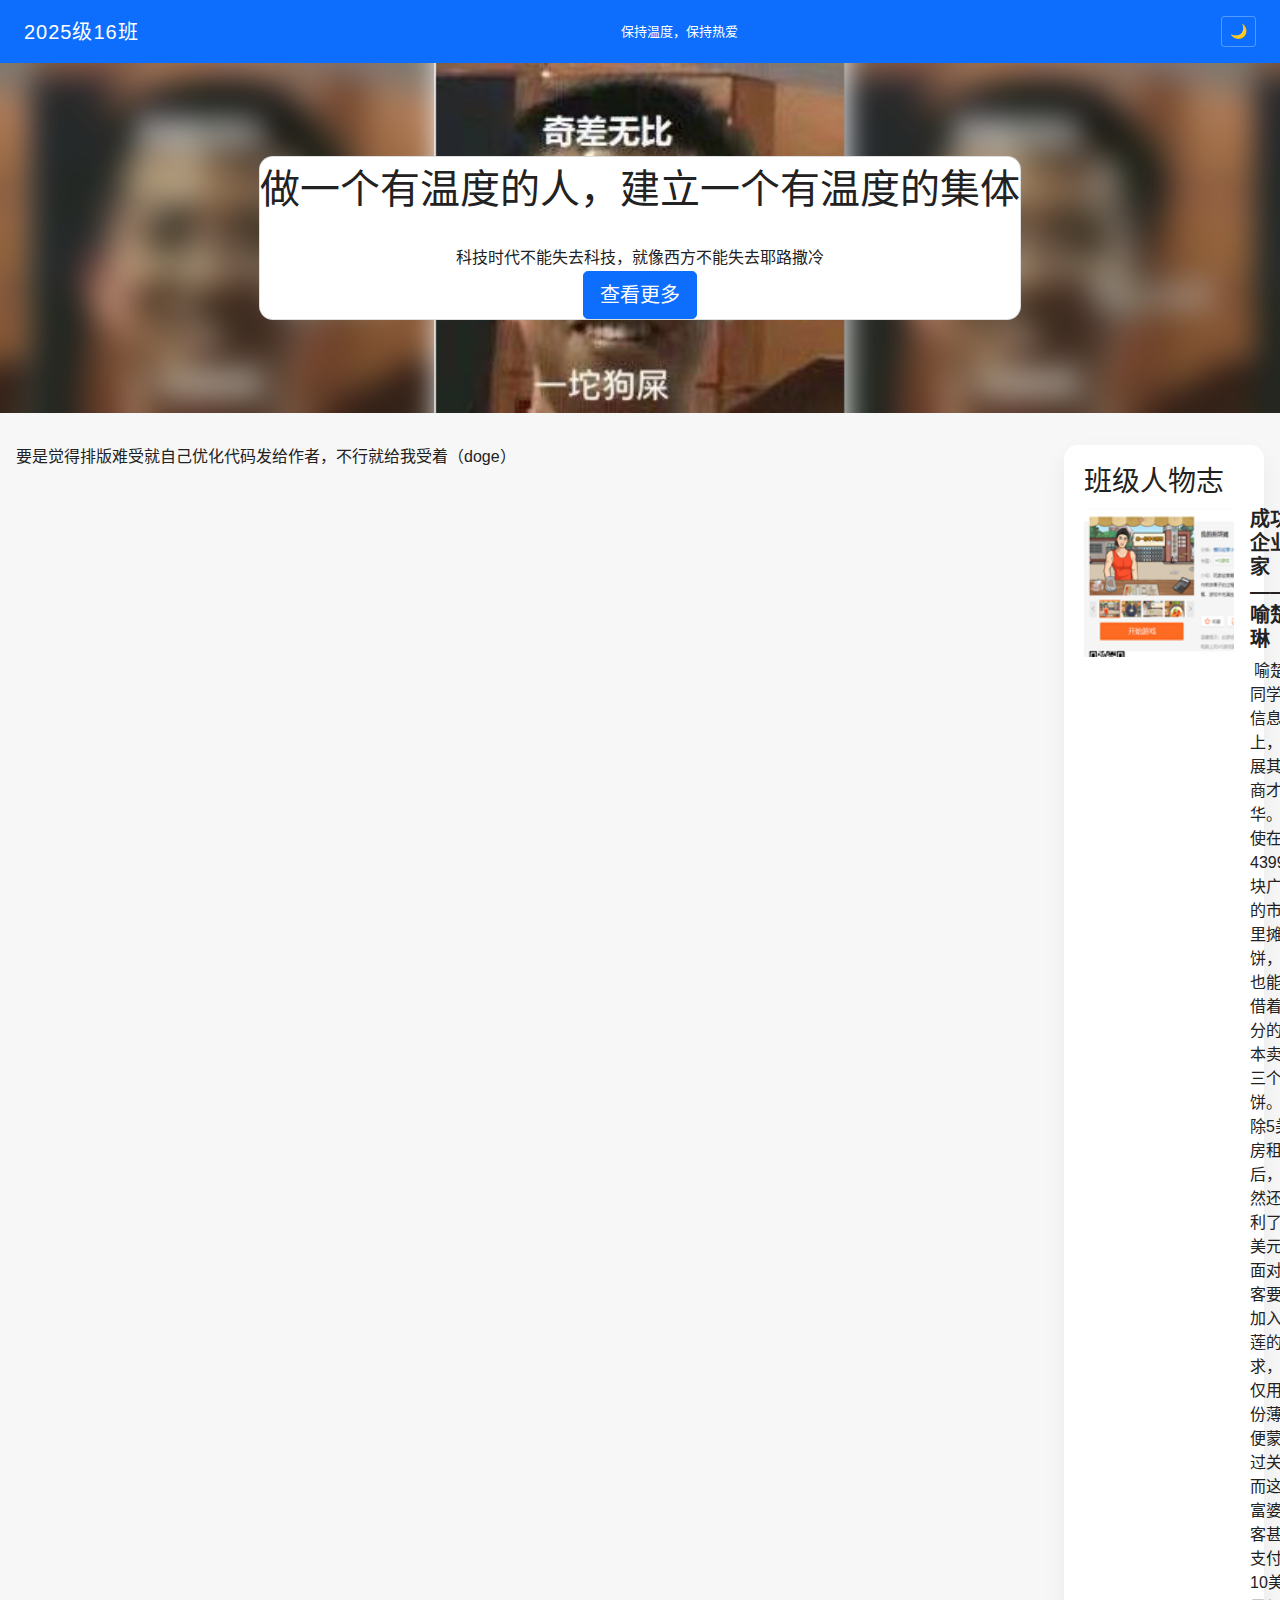
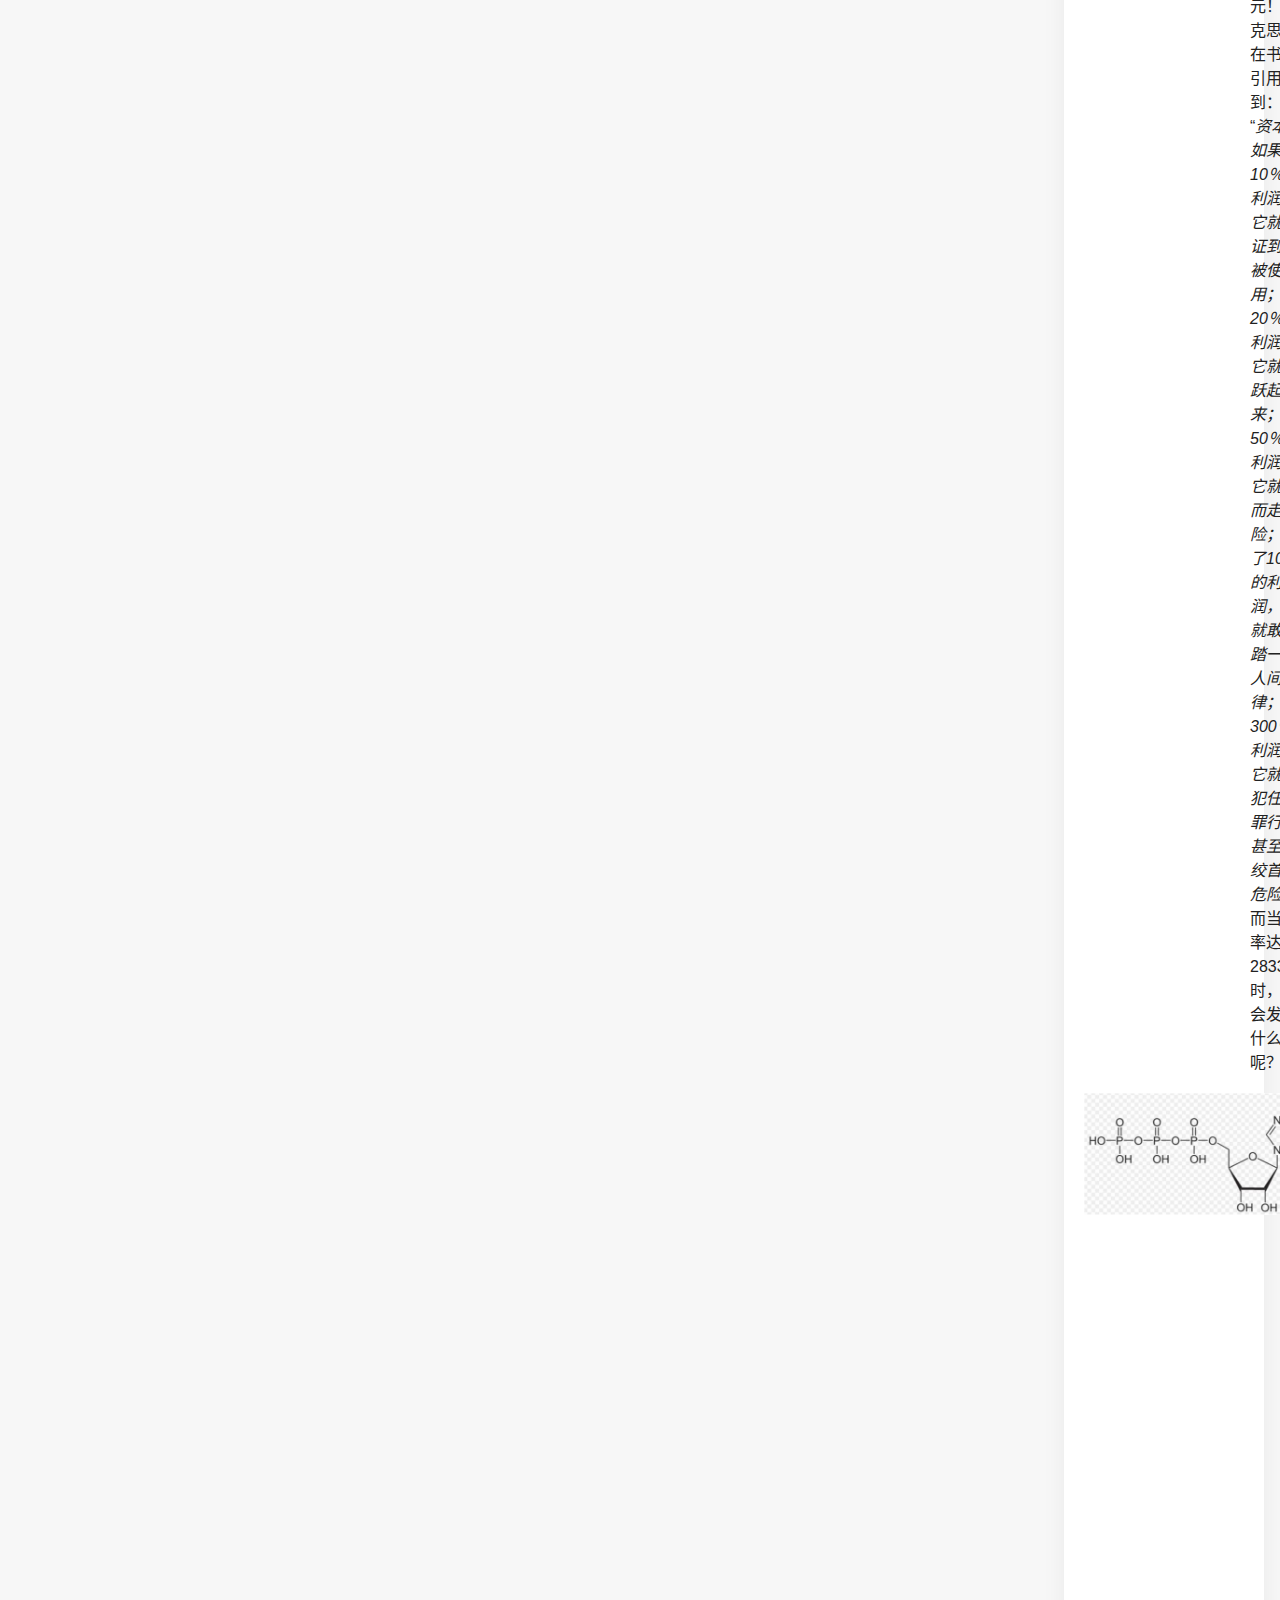
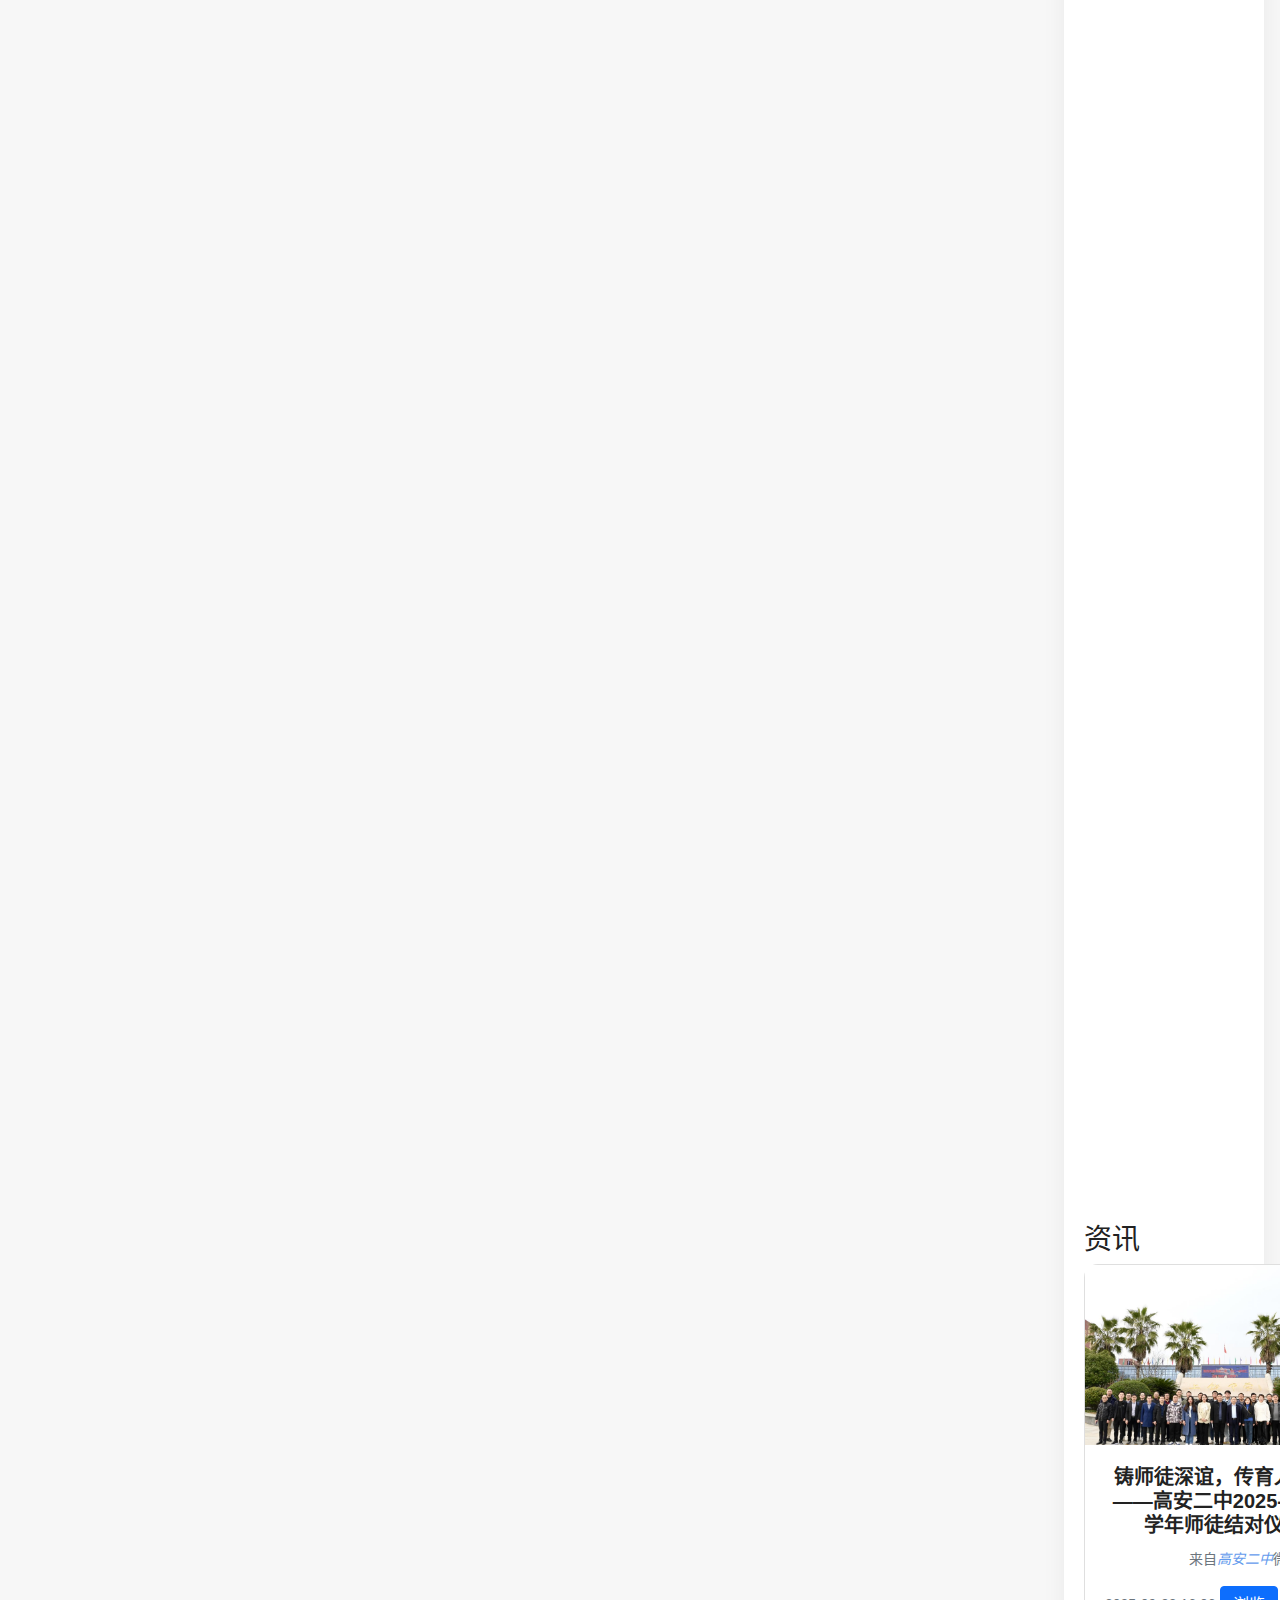
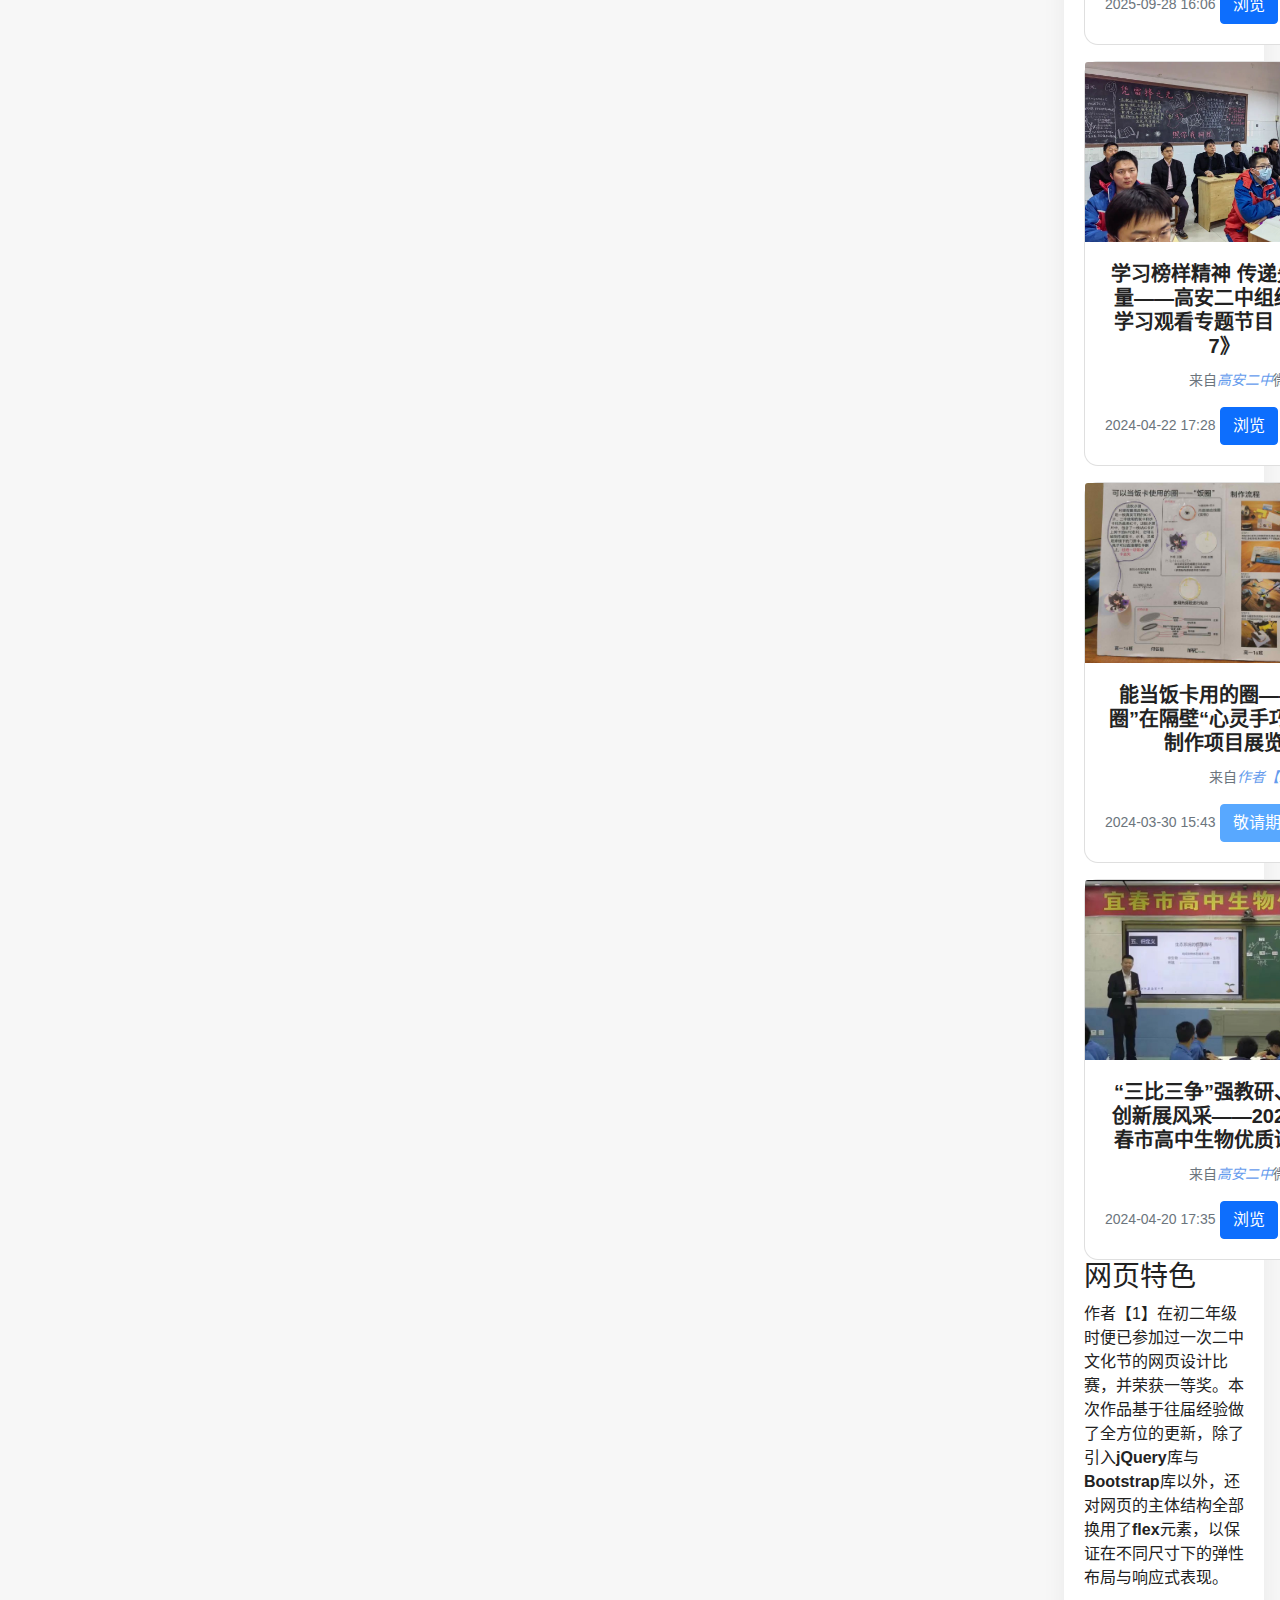
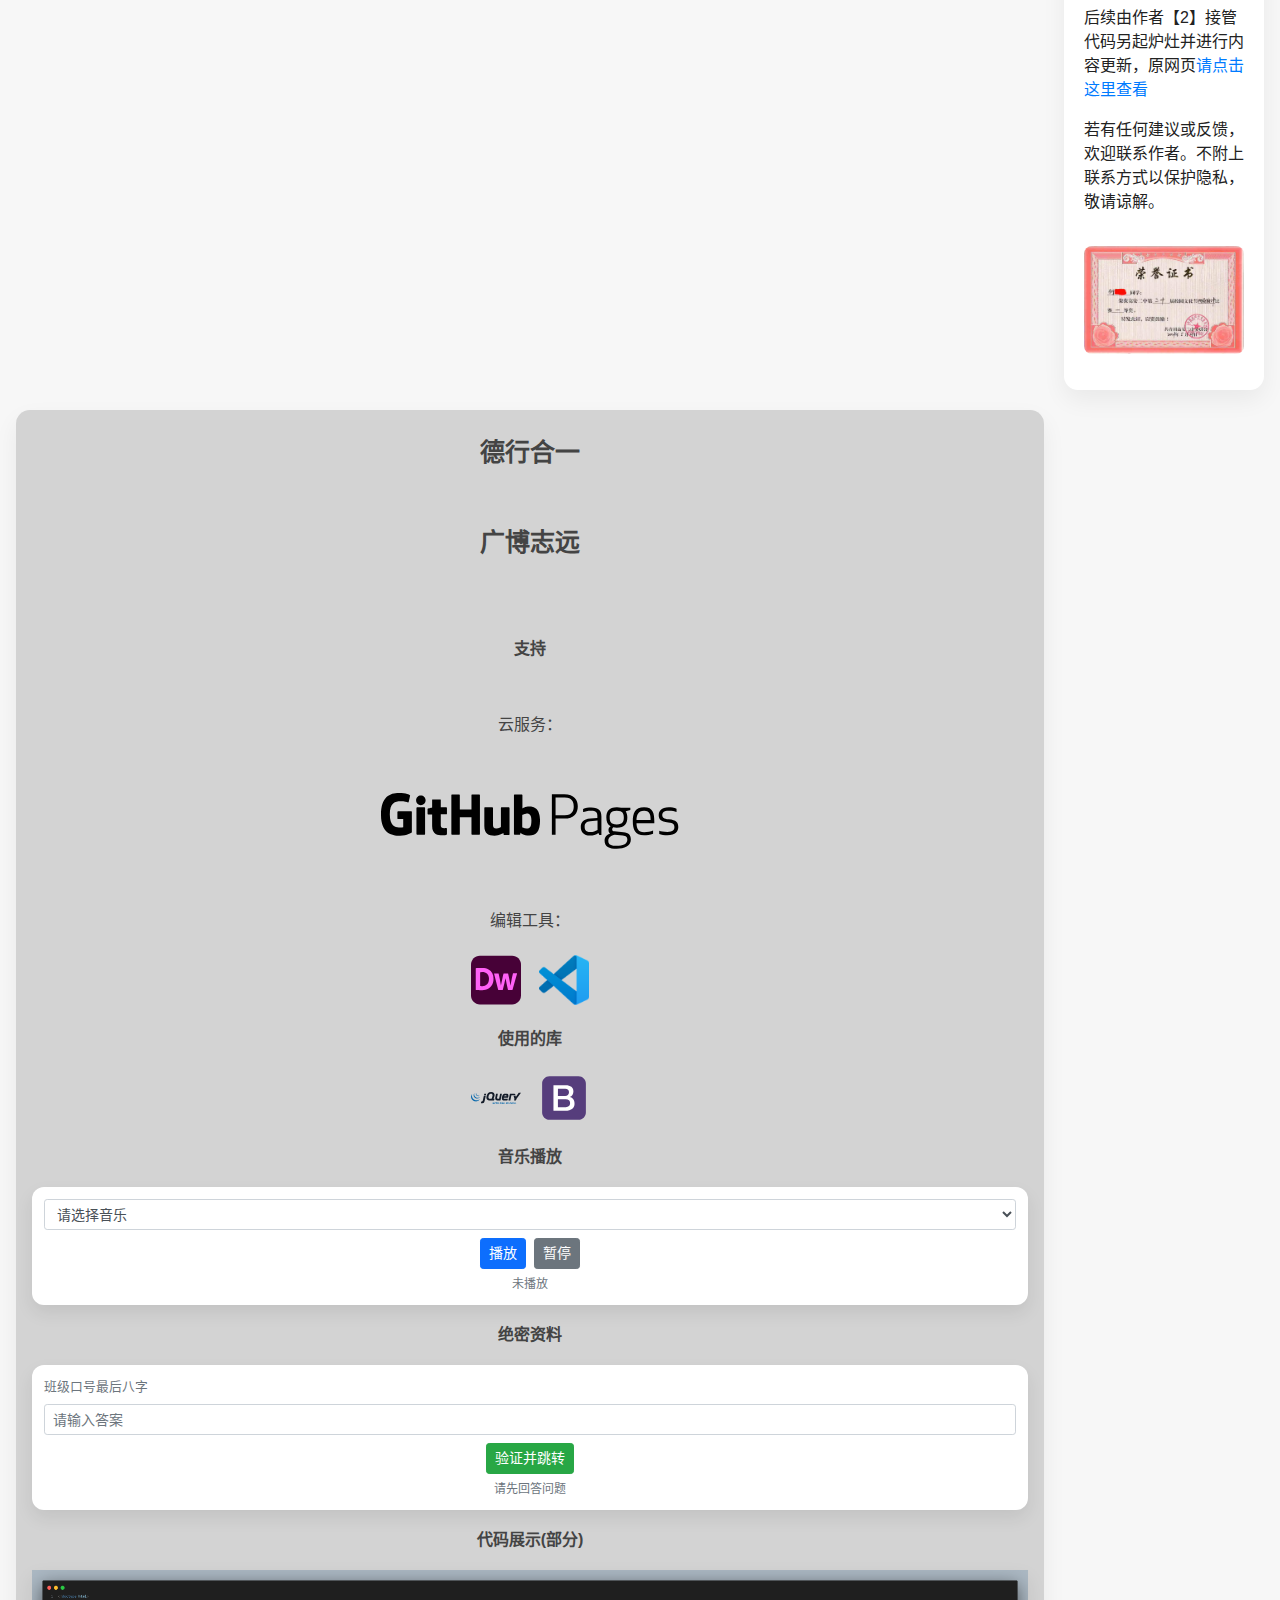
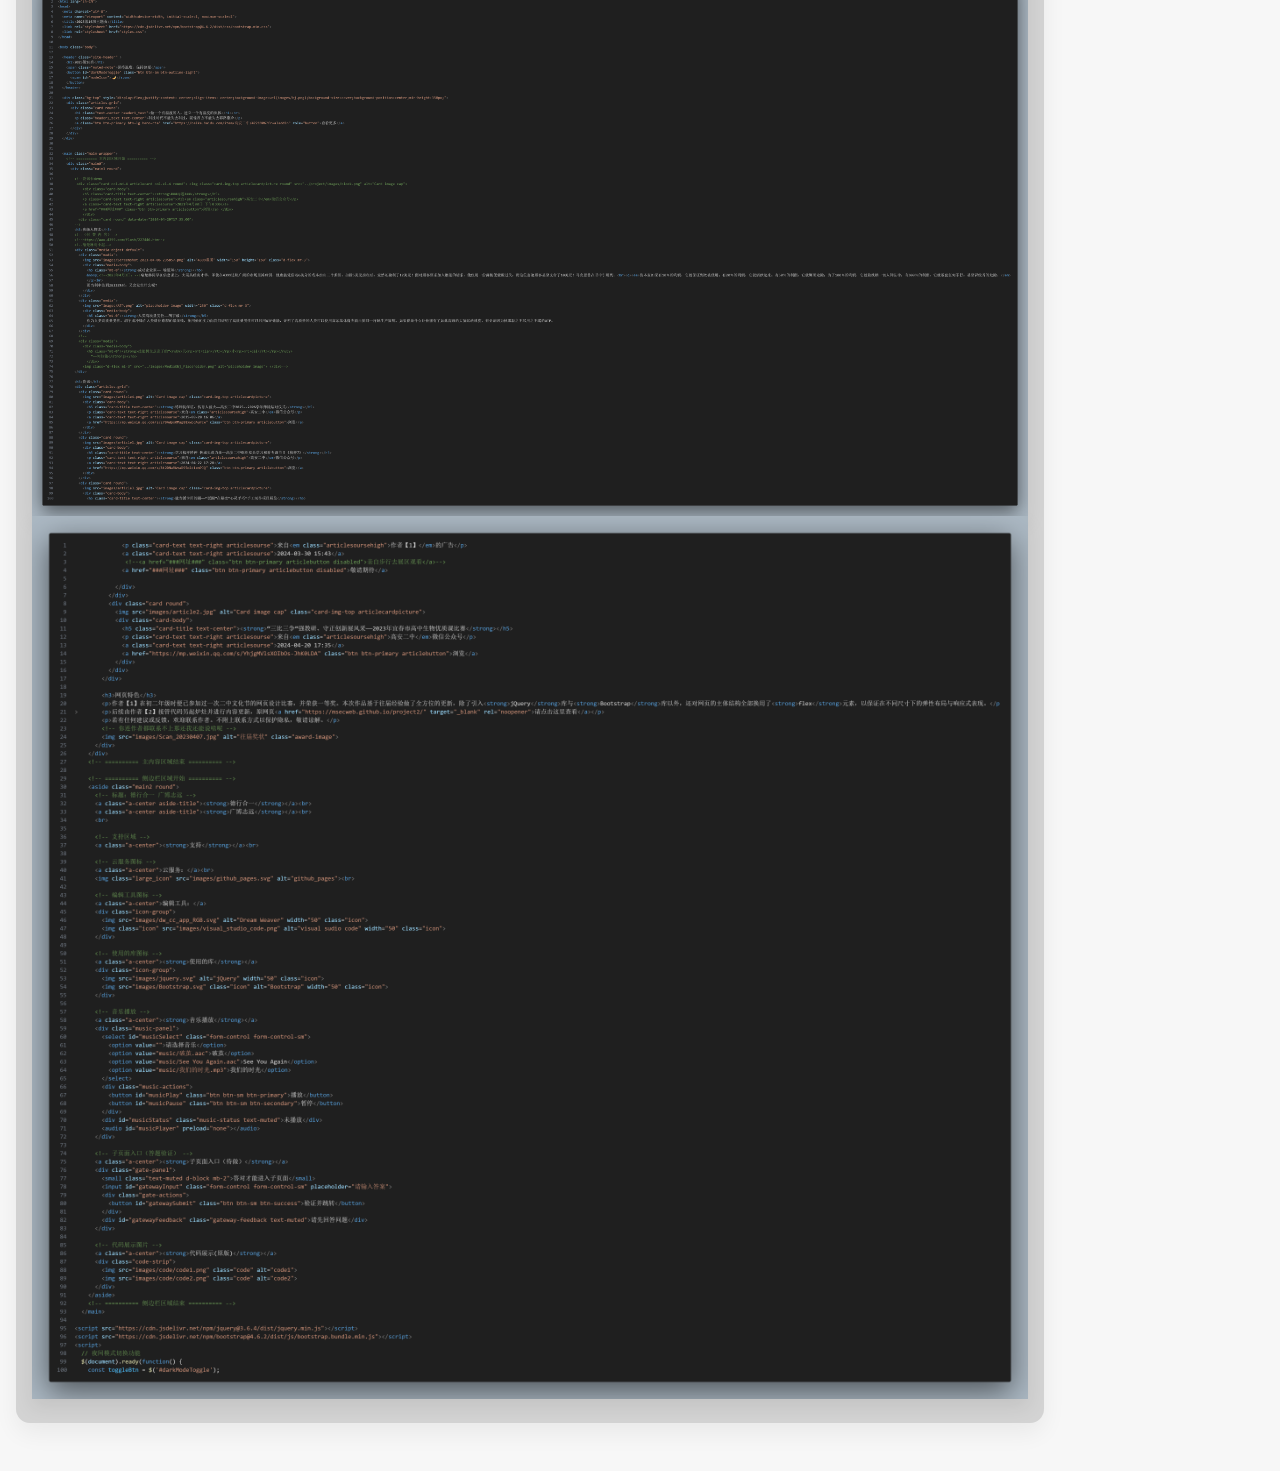
<file: index.html>
<!doctype html>
<html lang="zh-CN">
<head>
  <meta charset="utf-8">
  <meta name="viewport" content="width=device-width, initial-scale=1, maximum-scale=1">
  <title>2025级16班主题页</title>
  <link rel="stylesheet" href="https://cdn.jsdelivr.net/npm/bootstrap@4.6.2/dist/css/bootstrap.min.css">
  <link rel="stylesheet" href="styles.css">
</head>

<body class="body">

  <header class="site-header" >
    <h1>2025级16班</h1>
    <span class="muted-note">保持温度，保持热爱</span>
    <button id="darkModeToggle" class="btn btn-sm btn-outline-light">
      <span id="modeIcon">🌙</span>
    </button>
  </header>

  <div class="bg-top" style="display:flex;justify-content: center;align-items: center;background-image:url(images/hj.png);background-size:cover;background-position:center;min-height:350px;">
    <div class="articles-grid">
      <div class="card round">
        <h1 class="text-center header1_text">做一个有温度的人，建立一个有温度的集体</h1><br>
        <p class="header1_text text-center">科技时代不能失去科技，就像西方不能失去耶路撒冷</p>
        <a class="btn btn-primary btn-lg hero-cta" href="https://baike.baidu.com/item/高安二中/4221906?fr=aladdin" role="button">查看更多</a> 
      </div>
    </div>
  </div>
	
	
  <main class="main-wrapper">
    <!-- ========== 主内容区域开始 ========== -->
    <div class="mobile-note">要是觉得排版难受就自己优化代码发给作者，不行就给我受着（doge）</div>
    <div class="main0">
      <div class="main1 round">

        <!--资讯卡demo
         <div class="card col-md-4 articlecard col-xl-4 round"> <img class="card-img-top articlecardpicture round" src="../project/images/block.png" alt="Card image cap">
            <div class="card-body">
            <h5 class="card-title text-center"><strong>###标题###</strong></h5>
            <p class="card-text text-right articlesourse">来自<em class="articlesoursehigh">高安二中</em>微信公众号</p>
            <a class="card-text text-right articlesourse">2021年4月00日 下午0:00</a>
            <a href="###网址###" class="btn btn-primary articlebutton">浏览</a> </div>
            </div>
          <div class="card round" data-date="2024-04-20T17:35:00">
        -->
        <h3>班级人物志</h3>
        <!--（付 费 内 容）-->
        <!--https://www.4399.com/flash/227446.htm-->
        <!--喻楚琳对不起-->
        <div class="media-object-default">
          <div class="media">
            <img src="images/Screenshot 2023-04-06 235857.png" alt="4399截图" width="150" height="150" class="d-flex mr-3">
            <div class="media-body">
              <h5 class="mt-0"><strong>成功企业家—— 喻楚琳</strong></h5>
              &nbsp;<!--2023年4月3日，-->喻楚琳同学在信息课上，大展其经商才华。即使在4399这块广阔的市场里摊煎饼，他也能凭借着6美分的成本卖出三个煎饼。扣除5美元房租后，竟然还盈利了12美元！面对顾客要求加入榴莲的请求，他仅用一份薄脆便蒙混过关，而这位富婆顾客甚至支付了10美元！马克思曾在书中引用到：<br><q><em>资本家如果有10％的利润，它就保证到处被使用；有20％的利润，它就活跃起来；有50％的利润，它就铤而走险；为了100％的利润，它就敢践踏一切人间法律；有300％的利润，它就敢犯任何罪行，甚至冒绞首的危险。</em>
              </q><br>
              而当利率达到28333%时，又会发生什么呢？
            </div>
          </div>
          <div class="media">
            <img src="images/ATP.png" alt="placeholder image" width="250" class="d-flex mr-3">
            <div class="media-body">
              <h5 class="mt-0"><strong>人类高质量男性——胡宇成</strong></h5>
              作为人类高质量男性，胡宇成冲锋在人类进化路程的最前线，他用他的实力向我们证明了高质量男性可以只用ATP储能，证明了高质量的人类可以使用高尔基体像光面内质网一样地生产固醇。如果说是什么让他拥有了如此高速的大脑运转速度，想必是因为他那取之不尽用之不竭的ATP。
            </div>
          </div>
          
          <!--<div class="media">
            <div class="media-body">
              <h5 class="mt-0"><strong>技能树全点歪了的“<ruby>天<rp><rt>tián</rt></rp>才<rp><rt>cài</rt></rp></ruby>
                ”——何钰铭</strong></h5>
              </div>
            <img class="d-flex ml-3" src="../images/MediaObj_Placeholder.png" alt="placeholder image"> </div> -->
        </div>

        <h3>资讯</h3>
        <div class="articles-grid">
          <div class="card round">
            <img src="images/article4.png" alt="Card image cap" class="card-img-top articlecardpicture">
            <div class="card-body">
              <h5 class="card-title text-center"><strong>铸师徒深谊，传育人薪火——高安二中2025--2026学年师徒结对仪式</strong></h5>
              <p class="card-text text-right articlesourse">来自<em class="articlesoursehigh">高安二中</em>微信公众号</p>
              <a class="card-text text-right articlesourse">2025-09-28 16:06</a>
              <a href="https://mp.weixin.qq.com/s/z79AWpo0Mag88xwpdAurcw" class="btn btn-primary articlebutton">浏览</a>
            </div>
          </div>
          <div class="card round">
            <img src="images/article1.jpg" alt="Card image cap" class="card-img-top articlecardpicture">
            <div class="card-body">
              <h5 class="card-title text-center"><strong>学习榜样精神 传递先进力量——高安二中组织党员学习观看专题节目《榜样7》</strong></h5>
              <p class="card-text text-right articlesourse">来自<em class="articlesoursehigh">高安二中</em>微信公众号</p>
              <a class="card-text text-right articlesourse">2024-04-22 17:28</a>
              <a href="https://mp.weixin.qq.com/s/8t2DNaRWvaD95old1zmPJQ" class="btn btn-primary articlebutton">浏览</a>
            </div>
          </div>
          <div class="card round">
            <img src="images/article3.jpg" alt="Card image cap" class="card-img-top articlecardpicture">
            <div class="card-body">
              <h5 class="card-title text-center"><strong>能当饭卡用的圈——“饭圈”在隔壁“心灵手巧”手工制作项目展览</strong></h5>
              <p class="card-text text-right articlesourse">来自<em class="articlesoursehigh">作者【1】</em>的广告</p>
              <a class="card-text text-right articlesourse">2024-03-30 15:43</a>
               <!--<a href="###网址###" class="btn btn-primary articlebutton disabled">亲自步行去展区观看</a>-->
			        <a href="###网址###" class="btn btn-primary articlebutton disabled">敬请期待</a>

            </div>
          </div>
          <div class="card round">
            <img src="images/article2.jpg" alt="Card image cap" class="card-img-top articlecardpicture">
            <div class="card-body">
              <h5 class="card-title text-center"><strong>“三比三争”强教研、守正创新展风采——2023年宜春市高中生物优质课比赛</strong></h5>
              <p class="card-text text-right articlesourse">来自<em class="articlesoursehigh">高安二中</em>微信公众号</p>
              <a class="card-text text-right articlesourse">2024-04-20 17:35</a>
              <a href="https://mp.weixin.qq.com/s/YhjgMVlsXOIbOs-JhK0LDA" class="btn btn-primary articlebutton">浏览</a>
            </div>
          </div>
        </div>
        
        <h3>网页特色</h3>
        <p>作者【1】在初二年级时便已参加过一次二中文化节的网页设计比赛，并荣获一等奖。本次作品基于往届经验做了全方位的更新，除了引入<strong>jQuery</strong>库与<strong>Bootstrap</strong>库以外，还对网页的主体结构全部换用了<strong>flex</strong>元素，以保证在不同尺寸下的弹性布局与响应式表现。</p>
        <p>后续由作者【2】接管代码另起炉灶并进行内容更新，原网页<a href="https://msecweb.github.io/project2/" target="_blank" rel="noopener">请点击这里查看</a></p>
        <p>若有任何建议或反馈，欢迎联系作者。不附上联系方式以保护隐私，敬请谅解。</p>
        <!-- 你连作者都联系不上那还我还能说啥呢 -->
        <img src="images/Scan_20230407.jpg" alt="往届奖状" class="award-image">
      </div>
    </div>
    <!-- ========== 主内容区域结束 ========== -->

    <!-- ========== 侧边栏区域开始 ========== -->
    <aside class="main2 round">
      <!-- 标题：德行合一 广博志远 -->
      <a class="a-center aside-title"><strong>德行合一</strong></a><br>
      <a class="a-center aside-title"><strong>广博志远</strong></a><br>
      <br>

      <!-- 支持区域 -->
      <a class="a-center"><strong>支持</strong></a><br>

      <!-- 云服务图标 -->
      <a class="a-center">云服务：</a><br>
      <img class="large_icon" src="images/github_pages.svg" alt="github_pages"><br>

      <!-- 编辑工具图标 -->
      <a class="a-center">编辑工具：</a>
      <div class="icon-group">
        <img src="images/dw_cc_app_RGB.svg" alt="Dream Weaver" width="50" class="icon">
        <img class="icon" src="images/visual_studio_code.png" alt="visual sudio code" width="50" class="icon">
      </div>

      <!-- 使用的库图标 -->
      <a class="a-center"><strong>使用的库</strong></a>
      <div class="icon-group">
        <img src="images/jquery.svg" alt="jQuery" width="50" class="icon">
        <img src="images/Bootstrap.svg" class="icon" alt="Bootstrap" width="50" class="icon">
      </div>

      <!-- 音乐播放 -->
      <a class="a-center"><strong>音乐播放</strong></a>
      <div class="music-panel">
        <select id="musicSelect" class="form-control form-control-sm">
          <option value="">请选择音乐</option>
          <option value="music/破茧.aac">破茧</option>
          <option value="music/See You Again.aac">See You Again</option>
          <option value="music/我们的时光.mp3">我们的时光</option>
          <option value="music/原声大碟.aac">原声大碟</option>
          <option value="music/我们都是追梦人.mp3">我们都是追梦人</option>wei
          <option value="music/跑操铃.mp3">跑操铃</option>
        </select>
        <div class="music-actions">
          <button id="musicPlay" class="btn btn-sm btn-primary">播放</button>
          <button id="musicPause" class="btn btn-sm btn-secondary">暂停</button>
        </div>
        <div id="musicStatus" class="music-status text-muted">未播放</div>
        <audio id="musicPlayer" preload="none"></audio>
      </div>

      <!-- 子页面入口（答题验证） -->
      <a class="a-center"><strong>绝密资料</strong></a>
      <div class="gate-panel">
        <small class="text-muted d-block mb-2">班级口号最后八字</small>
        <input id="gatewayInput" class="form-control form-control-sm" placeholder="请输入答案">
        <div class="gate-actions">
          <button id="gatewaySubmit" class="btn btn-sm btn-success">验证并跳转</button>
        </div>
        <div id="gatewayFeedback" class="gateway-feedback text-muted">请先回答问题</div>
      </div>

      <!-- 代码展示图片 -->
      <a class="a-center"><strong>代码展示(部分)</strong></a>
      <div class="code-strip">
        <img src="images/code/code1.png" class="code" alt="code1">
        <img src="images/code/code2.png" class="code" alt="code2">
      </div>
    </aside>
    <!-- ========== 侧边栏区域结束 ========== -->
  </main>

  <!-- 乱跑的图片 -->
  <div id="bouncingImage" class="bouncing-image" style="display: none;">
    <div class="bouncing-text" id="bouncingText">你不要过来啊</div>
    <img src="images/耄耋.gif" alt="乱跑的图片">
  </div>
  </main>

<script src="https://cdn.jsdelivr.net/npm/jquery@3.6.4/dist/jquery.min.js"></script>
<script src="https://cdn.jsdelivr.net/npm/bootstrap@4.6.2/dist/js/bootstrap.bundle.min.js"></script>
<script>
  // 夜间模式切换功能
  $(document).ready(function() {
    const toggleBtn = $('#darkModeToggle');
    const modeIcon = $('#modeIcon');
    const body = $('body');
    const articlesGrid = document.querySelector('.articles-grid');
    const articleCards = articlesGrid ? Array.from(articlesGrid.children) : [];
    const musicPlayer = document.getElementById('musicPlayer');
    const musicSelect = document.getElementById('musicSelect');
    const musicPlayBtn = document.getElementById('musicPlay');
    const musicPauseBtn = document.getElementById('musicPause');
    const musicStatus = document.getElementById('musicStatus');
    const gatewayInput = document.getElementById('gatewayInput');
    const gatewaySubmit = document.getElementById('gatewaySubmit');
    const gatewayFeedback = document.getElementById('gatewayFeedback');
    const bouncingImage = document.getElementById('bouncingImage');
    const bouncingText = document.getElementById('bouncingText');
    
    // 乱跑图片变量
    let bouncingImageState = {
      x: window.innerWidth / 2,
      y: window.innerHeight / 2,
      vx: 3,
      vy: 3,
      size: 80,
      baseSpeed: 2,
      currentSpeed: 2,
      isVisible: false,
      isActive: false,
      mouseX: 0,
      mouseY: 0,
      proximityThreshold: 50
    };
    
    // 跟踪鼠标位置
    document.addEventListener('mousemove', (e) => {
      bouncingImageState.mouseX = e.clientX;
      bouncingImageState.mouseY = e.clientY;
    });
    
    // 启用/禁用乱跑图片
    function updateBouncingImageVisibility() {
      const selectedMusic = getSelectedMusic();
      // 只在播放"我们的时光"时显示
      const triggerMusic = 'music/原声大碟.aac';
      
      const shouldShow = selectedMusic === triggerMusic && !musicPlayer.paused;
      
      if (shouldShow && !bouncingImageState.isVisible) {
        bouncingImage.style.display = 'block';
        bouncingImageState.isVisible = true;
        bouncingImageState.isActive = true;
        animateBouncingImage();
      } else if (!shouldShow && bouncingImageState.isVisible) {
        bouncingImage.style.display = 'none';
        bouncingImageState.isVisible = false;
        bouncingImageState.isActive = false;
      }
    }
    
    // 乱跑图片动画函数
    function animateBouncingImage() {
      if (!bouncingImageState.isActive) return;
      
      // 计算与鼠标的距离
      const dx = bouncingImageState.x - bouncingImageState.mouseX;
      const dy = bouncingImageState.y - bouncingImageState.mouseY;
      const distance = Math.sqrt(dx * dx + dy * dy);
      
      // 根据与鼠标的距离调整速度
      if (distance < bouncingImageState.proximityThreshold) {
        // 鼠标靠近时加速并显示文字
        bouncingImageState.currentSpeed = bouncingImageState.baseSpeed * 2.5;
        if (bouncingText) bouncingText.classList.add('show');
        
        // 远离鼠标
        const angle = Math.atan2(dy, dx);
        bouncingImageState.vx = Math.cos(angle) * bouncingImageState.currentSpeed;
        bouncingImageState.vy = Math.sin(angle) * bouncingImageState.currentSpeed;
      } else {
        // 远离鼠标后恢复原速度并隐藏文字
        bouncingImageState.currentSpeed = bouncingImageState.baseSpeed;
        if (bouncingText) bouncingText.classList.remove('show');
      }
      
      // 更新位置
      bouncingImageState.x += bouncingImageState.vx;
      bouncingImageState.y += bouncingImageState.vy;
      
      // 边界反弹
      if (bouncingImageState.x - bouncingImageState.size / 2 < 0) {
        bouncingImageState.x = bouncingImageState.size / 2;
        bouncingImageState.vx = -bouncingImageState.vx;
      }
      if (bouncingImageState.x + bouncingImageState.size / 2 > window.innerWidth) {
        bouncingImageState.x = window.innerWidth - bouncingImageState.size / 2;
        bouncingImageState.vx = -bouncingImageState.vx;
      }
      if (bouncingImageState.y - bouncingImageState.size / 2 < 0) {
        bouncingImageState.y = bouncingImageState.size / 2;
        bouncingImageState.vy = -bouncingImageState.vy;
      }
      if (bouncingImageState.y + bouncingImageState.size / 2 > window.innerHeight) {
        bouncingImageState.y = window.innerHeight - bouncingImageState.size / 2;
        bouncingImageState.vy = -bouncingImageState.vy;
      }
      
      // 更新DOM位置
      bouncingImage.style.left = bouncingImageState.x - bouncingImageState.size / 2 + 'px';
      bouncingImage.style.top = bouncingImageState.y - bouncingImageState.size / 2 + 'px';
      
      requestAnimationFrame(animateBouncingImage);
    }
    
    // 监听音乐播放/暂停事件
    if (musicPlayer) {
      musicPlayer.addEventListener('play', updateBouncingImageVisibility);
      musicPlayer.addEventListener('pause', updateBouncingImageVisibility);
    }
    
    // 检查本地存储的主题偏好
    const savedTheme = localStorage.getItem('theme');
    if (savedTheme === 'dark') {
      body.addClass('dark-mode');
      modeIcon.text('☀️');
    }

    // 子页面答题验证
    const targetSubpage = 'article/index.html';
    const expectedAnswer = '不上清华就上北大';

    function normalizeAnswer(val) {
      return (val || '').replace(/\s+/g, '').toLowerCase();
    }

    function setGatewayFeedback(text, isError = false) {
      if (!gatewayFeedback) return;
      gatewayFeedback.textContent = text;
      gatewayFeedback.classList.toggle('text-danger', isError);
      gatewayFeedback.classList.toggle('text-muted', !isError);
      gatewayFeedback.classList.toggle('text-success', !isError && text.includes('跳转'));
    }

    function handleGatewaySubmit() {
      if (!gatewayInput) return;
      const userAnswer = normalizeAnswer(gatewayInput.value);
      const normalizedExpected = normalizeAnswer(expectedAnswer);
      if (!userAnswer) {
        setGatewayFeedback('请先输入答案', true);
        return;
      }
      if (userAnswer === normalizedExpected) {
        setGatewayFeedback('不错，很有精神！！', false);
        setTimeout(() => { window.location.href = targetSubpage; }, 400);
      } else {
        setGatewayFeedback('不喊就算了现在还忘了？！', true);
      }
    }

    if (gatewaySubmit) {
      gatewaySubmit.addEventListener('click', handleGatewaySubmit);
    }
    if (gatewayInput) {
      gatewayInput.addEventListener('keypress', (e) => {
        if (e.key === 'Enter') {
          e.preventDefault();
          handleGatewaySubmit();
        }
      });
    }

    function setMusicStatus(text) {
      if (musicStatus) musicStatus.textContent = text;
    }

    function getSelectedMusic() {
      if (!musicSelect) return '';
      const val = musicSelect.value.trim();
      if (!val) return '';
      // 强制限制在 music/ 目录
      if (!val.startsWith('music/')) {
        return 'music/' + val;
      }
      return val;
    }

    function loadAndPlayMusic() {
      const src = getSelectedMusic();
      if (!src) {
        setMusicStatus('请选择或填写音乐路径');
        return;
      }
      musicPlayer.src = src;
      musicPlayer.play().then(() => {
        setMusicStatus('正在播放：' + src);
        updateBouncingImageVisibility();
      }).catch(() => {
        setMusicStatus('播放失败，请检查路径或浏览器权限');
      });
    }

    if (musicPlayBtn) {
      musicPlayBtn.addEventListener('click', loadAndPlayMusic);
    }

    if (musicPauseBtn) {
      musicPauseBtn.addEventListener('click', () => {
        if (!musicPlayer) return;
        musicPlayer.pause();
        setMusicStatus('已暂停');
        updateBouncingImageVisibility();
      });
    }

    if (musicPlayer) {
      musicPlayer.addEventListener('ended', () => {
        setMusicStatus('播放完毕');
        updateBouncingImageVisibility();
      });
    }
    
    // 窗口大小改变时调整乱跑图片的边界
    window.addEventListener('resize', () => {
      if (bouncingImageState.x + bouncingImageState.size / 2 > window.innerWidth) {
        bouncingImageState.x = window.innerWidth - bouncingImageState.size / 2;
      }
      if (bouncingImageState.y + bouncingImageState.size / 2 > window.innerHeight) {
        bouncingImageState.y = window.innerHeight - bouncingImageState.size / 2;
      }
    });
    
    // 切换按钮点击事件
    toggleBtn.click(function() {
      body.toggleClass('dark-mode');
      
      if (body.hasClass('dark-mode')) {
        modeIcon.text('☀️');
        localStorage.setItem('theme', 'dark');
      } else {
        modeIcon.text('🌙');
        localStorage.setItem('theme', 'light');
      }
    });
  });
</script>

</body>

</html>
</file>
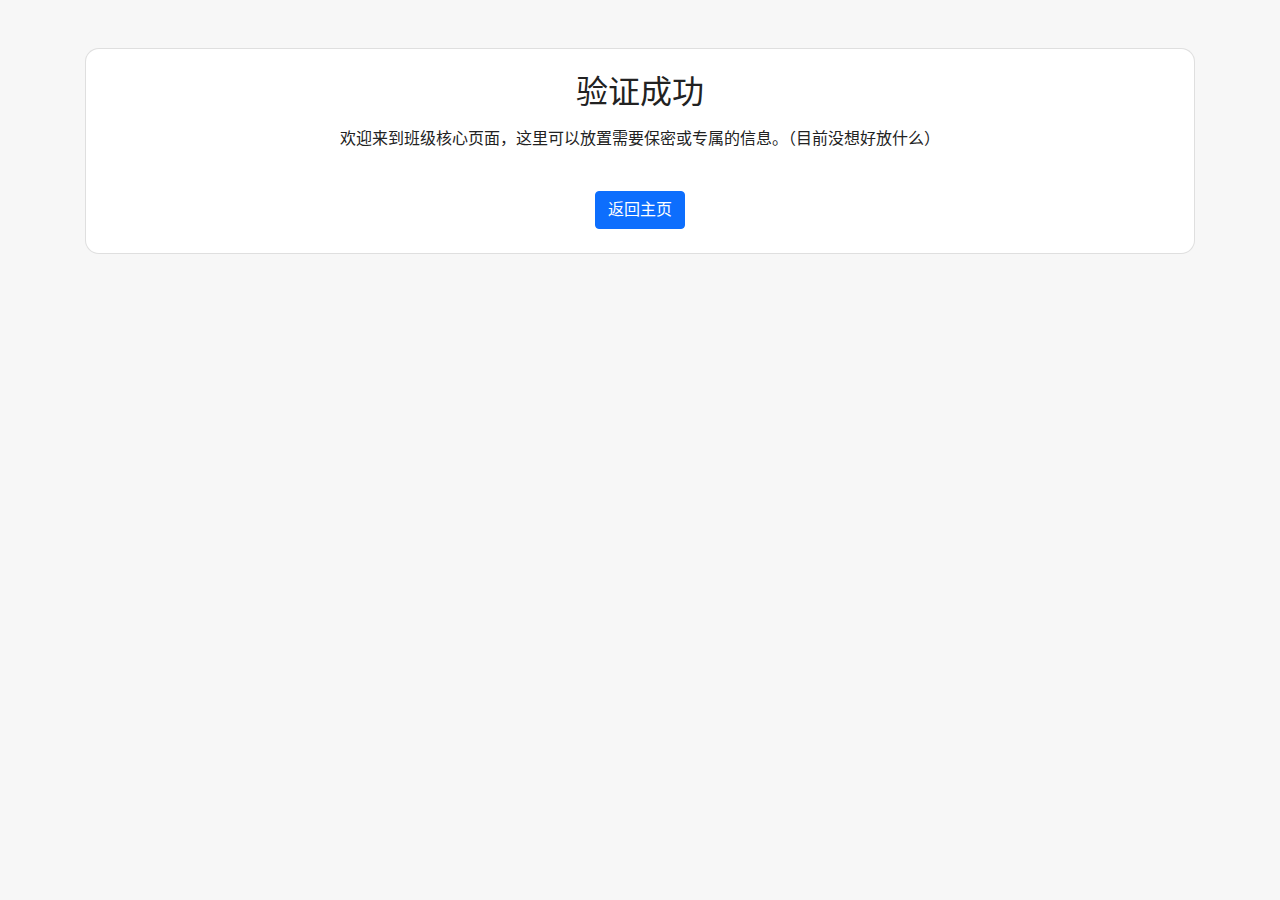
<file: article/index.html>
<!doctype html>
<html lang="zh-CN">
<head>
  <meta charset="utf-8">
  <meta name="viewport" content="width=device-width, initial-scale=1">
  <title>绝密资料区</title>
  <link rel="stylesheet" href="https://cdn.jsdelivr.net/npm/bootstrap@4.6.2/dist/css/bootstrap.min.css">
  <link rel="stylesheet" href="../styles.css">
</head>
<body class="body">
  <div class="container py-5">
    <div class="card round p-4">
      <h2 class="text-center mb-3">验证成功</h2>
      <p class="text-center">欢迎来到班级核心页面，这里可以放置需要保密或专属的信息。（目前没想好放什么）</p>
      <div class="text-center mt-4">
        <a class="btn btn-primary" href="../index.html">返回主页</a>
      </div>
    </div>
  </div>
</body>
</html>
</file>
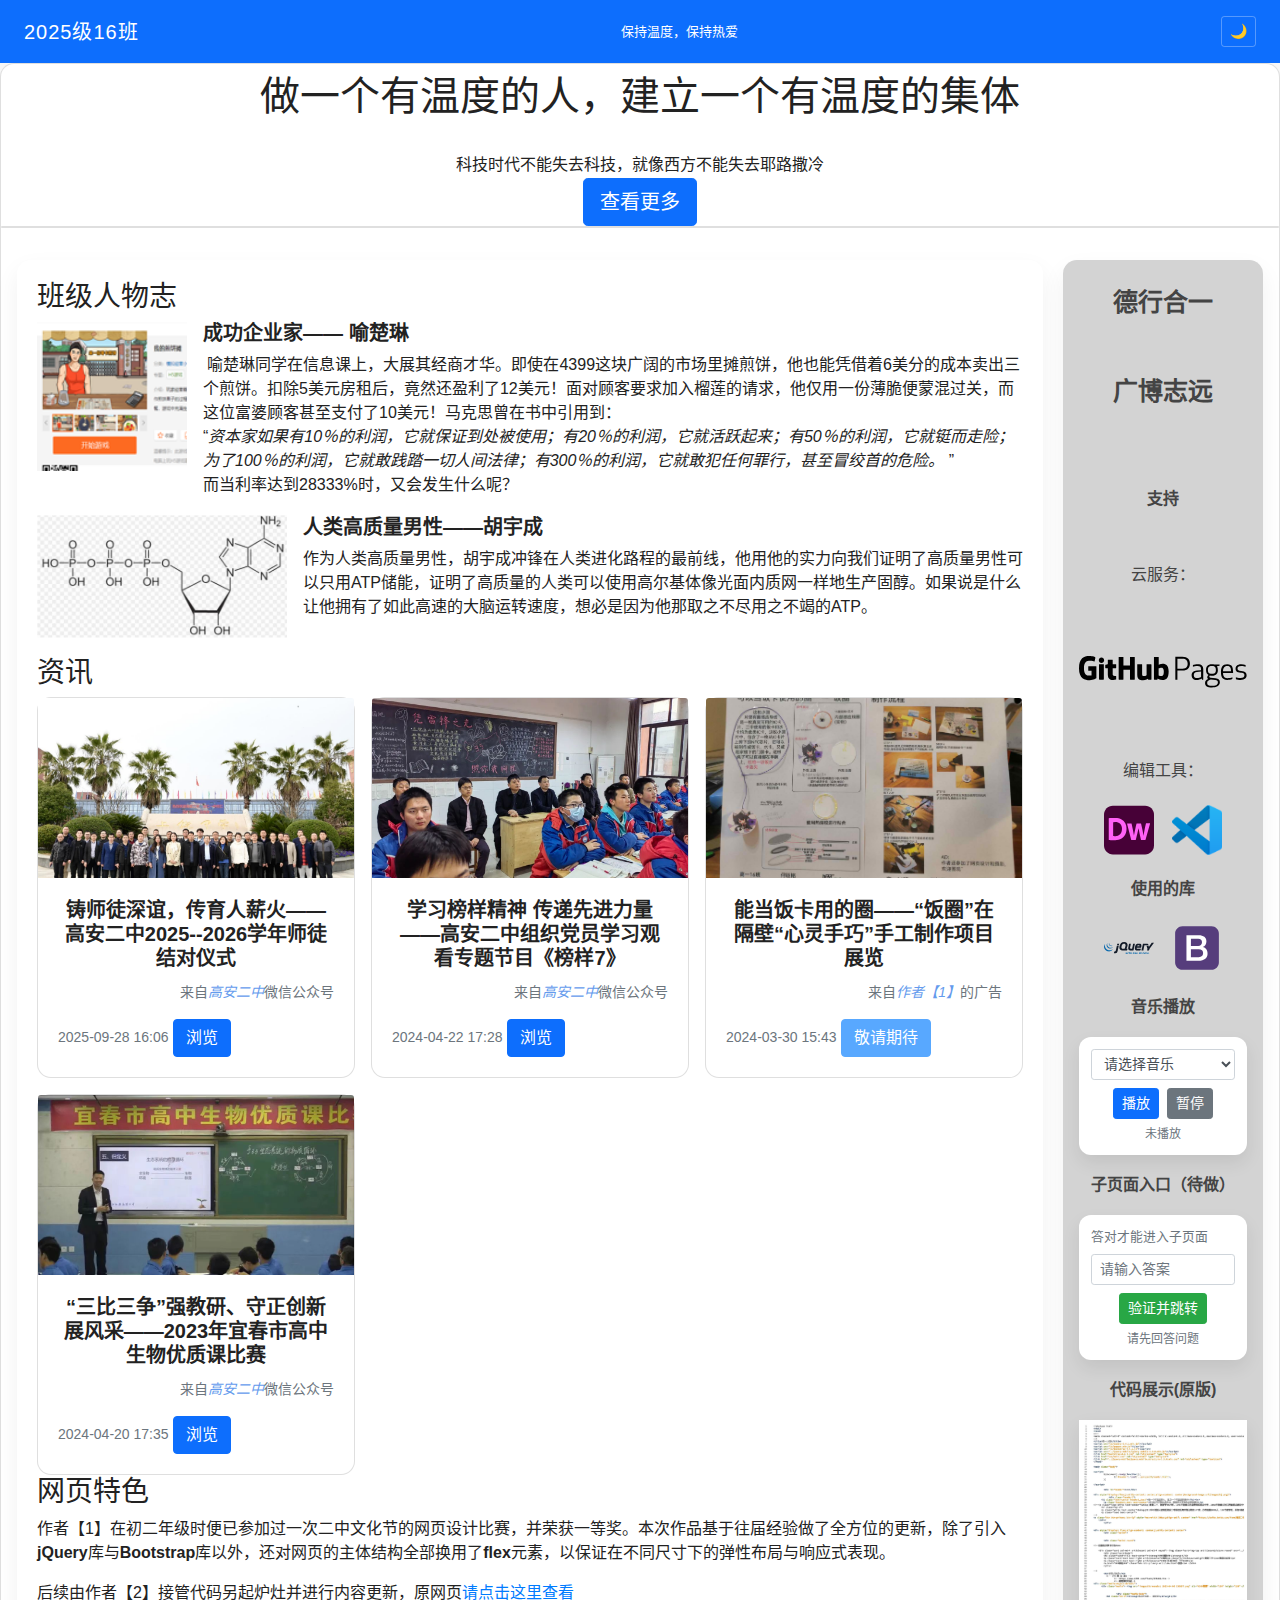
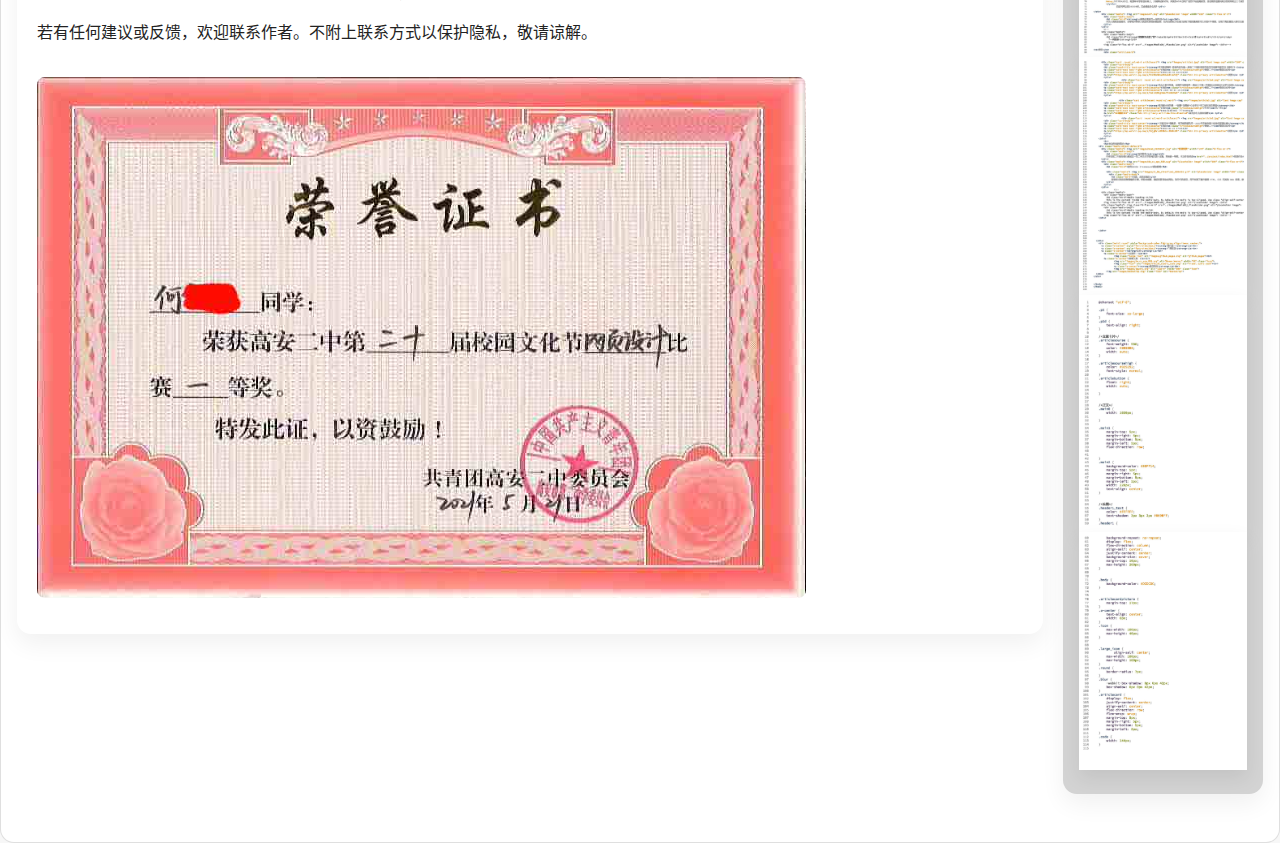
<file: Class16/index.html>
<!doctype html>
<html lang="zh-CN">
<head>
  <meta charset="utf-8">
  <meta name="viewport" content="width=device-width, initial-scale=1, maximum-scale=1">
  <title>2025级16班主题页</title>
  <link rel="stylesheet" href="https://cdn.jsdelivr.net/npm/bootstrap@4.6.2/dist/css/bootstrap.min.css">
  <link rel="stylesheet" href="styles.css">
</head>

<body class="body">

  <header class="site-header">
    <h1>2025级16班</h1>
    <span class="muted-note">保持温度，保持热爱</span>
    <button id="darkModeToggle" class="btn btn-sm btn-outline-light">
      <span id="modeIcon">🌙</span>
    </button>
  </header>


        <div class="articles-grid">
          <div class="card round" data-date="2024-04-22T17:28:00">
      <h1 class="text-center header1_text">做一个有温度的人，建立一个有温度的集体</h1><br>
      <p class="header1_text text-center">科技时代不能失去科技，就像西方不能失去耶路撒冷</p>
      <!--<p class="lead white text-center">&nbsp;高安二中，创建于1979年。1991年被确立为宜春地区重点中学，2002年被确立为江西省重点建设中学，2009年4月晋升为江西省重点中学。</p>
      <hr class="my-4">
      <p class="white text-center">&nbsp;2015年9月投入使用的高安二中新校区高中部占地为177亩，办学规模6000人，120个教学班，共有9栋教学大楼和8栋学生公寓。学校布局合理，环境优美，是一所花园式的学校。</p>
      <p class="lead text-center"> 
-->
      <a class="btn btn-primary btn-lg hero-cta" href="https://baike.baidu.com/item/高安二中/4221906?fr=aladdin" role="button">查看更多</a> 
          <div class="card round" data-date="2025-09-28T16:06:00">
  </div>
	
	
  <main class="main-wrapper">
    <!-- ========== 主内容区域开始 ========== -->
    <div class="main0">
      <div class="main1 round">

        <!--资讯卡demo
         <div class="card col-md-4 articlecard col-xl-4 round"> <img class="card-img-top articlecardpicture round" src="../project/images/block.png" alt="Card image cap">
            <div class="card-body">
            <h5 class="card-title text-center"><strong>###标题###</strong></h5>
            <p class="card-text text-right articlesourse">来自<em class="articlesoursehigh">高安二中</em>微信公众号</p>
            <a class="card-text text-right articlesourse">2021年4月00日 下午0:00</a>
            <a href="###网址###" class="btn btn-primary articlebutton">浏览</a> </div>
            </div>
          <div class="card round" data-date="2024-04-20T17:35:00">
        -->
        <h3>班级人物志</h3>
        <!--（付 费 内 容）-->
        <!--https://www.4399.com/flash/227446.htm-->
        <!--喻楚琳对不起-->
        <div class="media-object-default">
          <div class="media">
            <img src="images/Screenshot 2023-04-06 235857.png" alt="4399截图" width="150" height="150" class="d-flex mr-3">
            <div class="media-body">
              <h5 class="mt-0"><strong>成功企业家—— 喻楚琳</strong></h5>
              &nbsp;<!--2023年4月3日，-->喻楚琳同学在信息课上，大展其经商才华。即使在4399这块广阔的市场里摊煎饼，他也能凭借着6美分的成本卖出三个煎饼。扣除5美元房租后，竟然还盈利了12美元！面对顾客要求加入榴莲的请求，他仅用一份薄脆便蒙混过关，而这位富婆顾客甚至支付了10美元！马克思曾在书中引用到：<br><q><em>资本家如果有10％的利润，它就保证到处被使用；有20％的利润，它就活跃起来；有50％的利润，它就铤而走险；为了100％的利润，它就敢践踏一切人间法律；有300％的利润，它就敢犯任何罪行，甚至冒绞首的危险。</em>
              </q><br>
              而当利率达到28333%时，又会发生什么呢？
            </div>
          </div>
          <div class="media">
            <img src="images/ATP.png" alt="placeholder image" width="250" class="d-flex mr-3">
            <div class="media-body">
              <h5 class="mt-0"><strong>人类高质量男性——胡宇成</strong></h5>
              作为人类高质量男性，胡宇成冲锋在人类进化路程的最前线，他用他的实力向我们证明了高质量男性可以只用ATP储能，证明了高质量的人类可以使用高尔基体像光面内质网一样地生产固醇。如果说是什么让他拥有了如此高速的大脑运转速度，想必是因为他那取之不尽用之不竭的ATP。
            </div>
          </div>
          <!--
          <div class="media">
            <div class="media-body">
              <h5 class="mt-0"><strong>技能树全点歪了的“<ruby>天<rp><rt>tián</rt></rp>才<rp><rt>cài</rt></rp></ruby>
                ”——何钰铭</strong></h5>
              </div>
            <img class="d-flex ml-3" src="../images/MediaObj_Placeholder.png" alt="placeholder image"> </div>-->
        </div>

        <h3>资讯</h3>
        <div class="articles-grid">
          <div class="card round">
            <img src="images/article4.png" alt="Card image cap" class="card-img-top articlecardpicture">
            <div class="card-body">
              <h5 class="card-title text-center"><strong>铸师徒深谊，传育人薪火——高安二中2025--2026学年师徒结对仪式</strong></h5>
              <p class="card-text text-right articlesourse">来自<em class="articlesoursehigh">高安二中</em>微信公众号</p>
              <a class="card-text text-right articlesourse">2025-09-28 16:06</a>
              <a href="https://mp.weixin.qq.com/s/z79AWpo0Mag88xwpdAurcw" class="btn btn-primary articlebutton">浏览</a>
            </div>
          </div>
          <div class="card round">
            <img src="images/article1.jpg" alt="Card image cap" class="card-img-top articlecardpicture">
            <div class="card-body">
              <h5 class="card-title text-center"><strong>学习榜样精神 传递先进力量——高安二中组织党员学习观看专题节目《榜样7》</strong></h5>
              <p class="card-text text-right articlesourse">来自<em class="articlesoursehigh">高安二中</em>微信公众号</p>
              <a class="card-text text-right articlesourse">2024-04-22 17:28</a>
              <a href="https://mp.weixin.qq.com/s/8t2DNaRWvaD95old1zmPJQ" class="btn btn-primary articlebutton">浏览</a>
            </div>
          </div>
          <div class="card round">
            <img src="images/article3.jpg" alt="Card image cap" class="card-img-top articlecardpicture">
            <div class="card-body">
              <h5 class="card-title text-center"><strong>能当饭卡用的圈——“饭圈”在隔壁“心灵手巧”手工制作项目展览</strong></h5>
              <p class="card-text text-right articlesourse">来自<em class="articlesoursehigh">作者【1】</em>的广告</p>
              <a class="card-text text-right articlesourse">2024-03-30 15:43</a>
               <!--<a href="###网址###" class="btn btn-primary articlebutton disabled">亲自步行去展区观看</a>-->
			        <a href="###网址###" class="btn btn-primary articlebutton disabled">敬请期待</a>

            </div>
          </div>
          <div class="card round">
            <img src="images/article2.jpg" alt="Card image cap" class="card-img-top articlecardpicture">
            <div class="card-body">
              <h5 class="card-title text-center"><strong>“三比三争”强教研、守正创新展风采——2023年宜春市高中生物优质课比赛</strong></h5>
              <p class="card-text text-right articlesourse">来自<em class="articlesoursehigh">高安二中</em>微信公众号</p>
              <a class="card-text text-right articlesourse">2024-04-20 17:35</a>
              <a href="https://mp.weixin.qq.com/s/YhjgMVlsXOIbOs-JhK0LDA" class="btn btn-primary articlebutton">浏览</a>
            </div>
          </div>
        </div>
        
        <h3>网页特色</h3>
        <p>作者【1】在初二年级时便已参加过一次二中文化节的网页设计比赛，并荣获一等奖。本次作品基于往届经验做了全方位的更新，除了引入<strong>jQuery</strong>库与<strong>Bootstrap</strong>库以外，还对网页的主体结构全部换用了<strong>flex</strong>元素，以保证在不同尺寸下的弹性布局与响应式表现。</p>
        <p>后续由作者【2】接管代码另起炉灶并进行内容更新，原网页<a href="https://msecweb.github.io/project2/" target="_blank" rel="noopener">请点击这里查看</a></p>
        <p>若有任何建议或反馈，欢迎联系作者。不附上联系方式以保护隐私，敬请谅解。</p>
        <!-- 你连作者都联系不上那还我还能说啥呢 -->
        <img src="images/Scan_20230407.jpg" alt="往届奖状" class="award-image">
      </div>
    </div>
    <!-- ========== 主内容区域结束 ========== -->

    <!-- ========== 侧边栏区域开始 ========== -->
    <aside class="main2 round">
      <!-- 标题：德行合一 广博志远 -->
      <a class="a-center aside-title"><strong>德行合一</strong></a><br>
      <a class="a-center aside-title"><strong>广博志远</strong></a><br>
      <br>

      <!-- 支持区域 -->
      <a class="a-center"><strong>支持</strong></a><br>

      <!-- 云服务图标 -->
      <a class="a-center">云服务：</a><br>
      <img class="large_icon" src="images/github_pages.svg" alt="github_pages"><br>

      <!-- 编辑工具图标 -->
      <a class="a-center">编辑工具：</a>
      <div class="icon-group">
        <img src="images/dw_cc_app_RGB.svg" alt="Dream Weaver" width="50" class="icon">
        <img class="icon" src="images/visual_studio_code.png" alt="visual sudio code" width="50" class="icon">
      </div>

      <!-- 使用的库图标 -->
      <a class="a-center"><strong>使用的库</strong></a>
      <div class="icon-group">
        <img src="images/jquery.svg" alt="jQuery" width="50" class="icon">
        <img src="images/Bootstrap.svg" class="icon" alt="Bootstrap" width="50" class="icon">
      </div>

      <!-- 音乐播放 -->
      <a class="a-center"><strong>音乐播放</strong></a>
      <div class="music-panel">
        <select id="musicSelect" class="form-control form-control-sm">
          <option value="">请选择音乐</option>
          <option value="music/破茧.aac">破茧</option>
          <option value="music/See You Again.aac">See You Again</option>
        </select>
        <div class="music-actions">
          <button id="musicPlay" class="btn btn-sm btn-primary">播放</button>
          <button id="musicPause" class="btn btn-sm btn-secondary">暂停</button>
        </div>
        <div id="musicStatus" class="music-status text-muted">未播放</div>
        <audio id="musicPlayer" preload="none"></audio>
      </div>

      <!-- 子页面入口（答题验证） -->
      <a class="a-center"><strong>子页面入口（待做）</strong></a>
      <div class="gate-panel">
        <small class="text-muted d-block mb-2">答对才能进入子页面</small>
        <input id="gatewayInput" class="form-control form-control-sm" placeholder="请输入答案">
        <div class="gate-actions">
          <button id="gatewaySubmit" class="btn btn-sm btn-success">验证并跳转</button>
        </div>
        <div id="gatewayFeedback" class="gateway-feedback text-muted">请先回答问题</div>
      </div>

      <!-- 代码展示图片 -->
      <a class="a-center"><strong>代码展示(原版)</strong></a>
      <div class="code-strip">
        <img src="images/code/111_页面_1.jpg" class="code" alt="code1">
        <img src="images/code/111_页面_2.jpg" class="code" alt="code2">
        <img src="images/code/112_页面_1.jpg" class="code" alt="code3">
        <img src="images/code/112_页面_2.jpg" class="code" alt="code4">
      </div>
    </aside>
    <!-- ========== 侧边栏区域结束 ========== -->
  </main>

<script src="https://cdn.jsdelivr.net/npm/jquery@3.6.4/dist/jquery.min.js"></script>
<script src="https://cdn.jsdelivr.net/npm/bootstrap@4.6.2/dist/js/bootstrap.bundle.min.js"></script>
<script>
  // 夜间模式切换功能
  $(document).ready(function() {
    const toggleBtn = $('#darkModeToggle');
    const modeIcon = $('#modeIcon');
    const body = $('body');
    const articlesGrid = document.querySelector('.articles-grid');
    const articleCards = articlesGrid ? Array.from(articlesGrid.children) : [];
    const musicPlayer = document.getElementById('musicPlayer');
    const musicSelect = document.getElementById('musicSelect');
    const musicPlayBtn = document.getElementById('musicPlay');
    const musicPauseBtn = document.getElementById('musicPause');
    const musicStatus = document.getElementById('musicStatus');
    const gatewayInput = document.getElementById('gatewayInput');
    const gatewaySubmit = document.getElementById('gatewaySubmit');
    const gatewayFeedback = document.getElementById('gatewayFeedback');
    
    // 检查本地存储的主题偏好
    const savedTheme = localStorage.getItem('theme');
    if (savedTheme === 'dark') {
      body.addClass('dark-mode');
      modeIcon.text('☀️');
    }

    // 资讯按时间倒序排列
    if (articleCards.length) {
      articleCards
        .sort((a, b) => new Date(b.dataset.date) - new Date(a.dataset.date))
        .forEach(card => articlesGrid.appendChild(card));
    }

    // 子页面答题验证
    const targetSubpage = 'article/index.html';
    const expectedAnswer = '保持温度保持热爱';

    function normalizeAnswer(val) {
      return (val || '').replace(/\s+/g, '').toLowerCase();
    }

    function setGatewayFeedback(text, isError = false) {
      if (!gatewayFeedback) return;
      gatewayFeedback.textContent = text;
      gatewayFeedback.classList.toggle('text-danger', isError);
      gatewayFeedback.classList.toggle('text-muted', !isError);
      gatewayFeedback.classList.toggle('text-success', !isError && text.includes('跳转'));
    }

    function handleGatewaySubmit() {
      if (!gatewayInput) return;
      const userAnswer = normalizeAnswer(gatewayInput.value);
      if (!userAnswer) {
        setGatewayFeedback('请先输入答案', true);
        return;
      }
      if (userAnswer === expectedAnswer) {
        setGatewayFeedback('回答正确，正在跳转...', false);
        setTimeout(() => { window.location.href = targetSubpage; }, 400);
      } else {
        setGatewayFeedback('回答不正确，请再试试', true);
      }
    }

    if (gatewaySubmit) {
      gatewaySubmit.addEventListener('click', handleGatewaySubmit);
    }
    if (gatewayInput) {
      gatewayInput.addEventListener('keypress', (e) => {
        if (e.key === 'Enter') {
          e.preventDefault();
          handleGatewaySubmit();
        }
      });
    }

    function setMusicStatus(text) {
      if (musicStatus) musicStatus.textContent = text;
    }

    function getSelectedMusic() {
      if (!musicSelect) return '';
      const val = musicSelect.value.trim();
      if (!val) return '';
      // 强制限制在 music/ 目录
      if (!val.startsWith('music/')) {
        return 'music/' + val;
      }
      return val;
    }

    function loadAndPlayMusic() {
      const src = getSelectedMusic();
      if (!src) {
        setMusicStatus('请选择或填写音乐路径');
        return;
      }
      musicPlayer.src = src;
      musicPlayer.play().then(() => {
        setMusicStatus('正在播放：' + src);
      }).catch(() => {
        setMusicStatus('播放失败，请检查路径或浏览器权限');
      });
    }

    if (musicPlayBtn) {
      musicPlayBtn.addEventListener('click', loadAndPlayMusic);
    }

    if (musicPauseBtn) {
      musicPauseBtn.addEventListener('click', () => {
        if (!musicPlayer) return;
        musicPlayer.pause();
        setMusicStatus('已暂停');
      });
    }

    if (musicPlayer) {
      musicPlayer.addEventListener('ended', () => setMusicStatus('播放完毕'));
    }
    
    // 切换按钮点击事件
    toggleBtn.click(function() {
      body.toggleClass('dark-mode');
      
      if (body.hasClass('dark-mode')) {
        modeIcon.text('☀️');
        localStorage.setItem('theme', 'dark');
      } else {
        modeIcon.text('🌙');
        localStorage.setItem('theme', 'light');
      }
    });
  });
</script>

</body>
</html>
</file>
<file: styles.css>
body {
  margin: 0;
  font-family: "Segoe UI", "Helvetica Neue", Arial, sans-serif;
  background: #bc2f2f;
  color: #222;
}

.body {
  background: #f7f7f7;
}

.site-header {
  display: flex;
  align-items: center;
  justify-content: space-between;
  padding: 16px 24px;
  background: #0d6efd;
  color: #fff;
}

.site-header h1 {
  margin: 0;
  font-size: 20px;
  letter-spacing: 1px;
}

.hero {
  display: flex;
  justify-content: center;
  align-items: center;
  min-height: 320px;
  text-align: center;
  background: url(images/hj.png) center/cover no-repeat;
  padding: 40px 20px;
}

.header1 {
  max-width: 820px;
  background: rgba(0, 0, 0, 0.55);
  padding: 32px 28px;
  border-radius: 14px;
  color: #fff;
}

.header1_text {
  margin: 0;
  line-height: 1.6;
}

.hero-cta {
  max-width: 200px;
  display: block;
  margin: 0 auto;
}

.main-wrapper {
  display: grid !important;
  grid-template-columns: 6fr minmax(200px, 1fr);
  gap: 20px;
  padding: 32px 16px 48px;
  align-items: start;
  width: 100%;
}

.main0 {
  display: flex;
  flex-direction: column;
  gap: 18px;
  min-width: 0;
}

.main1 {
  padding: 20px;
  background: #fff;
  border-radius: 14px;
  box-shadow: 0 10px 25px rgba(0, 0, 0, 0.06);
}

.main2 {
  padding: 20px 16px;
  background: lightgray;
  border-radius: 14px;
  box-shadow: 0 10px 25px rgba(0, 0, 0, 0.06);
  display: flex;
  flex-direction: column;
  align-items: center;
  gap: 10px;
  min-width: 0;
}

.main2 img {
  max-width: 100%;
}

.main2 > * {
  margin: 4px 0;
}

.code-strip {
  width: 100%;
  display: flex;
  flex-direction: column;
  gap: 0;
}

.code-strip .code {
  width: 100%;
  display: block;
  border-radius: 0;
  margin: 0;
}

.icon-group {
  display: flex;
  gap: 10px;
  justify-content: center;
  align-items: center;
  flex-wrap: wrap;
}

.icon {
  height: 50px;
  margin: 4px;
}

.large_icon {
  height: 60px;
  margin: 8px 0;
}

.round {
  border-radius: 14px;
}

.media-object-default .media {
  margin-bottom: 18px;
}

.articlecard {
  margin: 10px 0;
}

.articlecardpicture {
  object-fit: cover;
  height: 180px;
  width: 100%;
}

.articlesourse {
  color: #6c757d;
  font-size: 14px;
}

.articlesoursehigh {
  color: #649bed;
}

.a-center {
  display: block;
  text-align: center;
  color: #444;
}

.aside-title {
  font-size: 25px;
}

.btn-primary {
  background-color: #0d6efd;
  border-color: #0d6efd;
}

.muted-note {
  color: #fff;
  font-size: 13px;
  flex: 1;
  text-align: center;
}

.articles-grid {
  display: grid;
  grid-template-columns: repeat(auto-fit, minmax(280px, 1fr));
  gap: 16px;
}

.articles-grid .card {
  margin: 0;
  height: 100%;
}

.code {
  width: 100%;
  border-radius: 10px;
  box-shadow: 0 8px 18px rgba(0, 0, 0, 0.08);
}

.award-image {
  max-width: 100%;
  border-radius: 8px;
  margin: 16px 0;
}

.music-panel,
.gate-panel {
  width: 100%;
  background: #fff;
  border-radius: 12px;
  padding: 12px;
  box-shadow: 0 8px 18px rgba(0, 0, 0, 0.08);
}

.music-panel .form-control,
.music-panel select,
.gate-panel .form-control,
.gate-panel select {
  margin-bottom: 8px;
}

.music-actions,
.gate-actions {
  display: flex;
  gap: 8px;
  justify-content: center;
  margin-bottom: 6px;
}

.music-status,
.gateway-feedback {
  text-align: center;
  font-size: 12px;
}

@media (max-width: 768px) {
  .main-wrapper {
    grid-template-columns: 1fr;
  }
}

/* 夜间模式样式 */
body.dark-mode {
  background: #1a1a1a;
}

body.dark-mode .body {
  background: #1a1a1a;
}

body.dark-mode .site-header {
  background: #0a4eb8;
}

body.dark-mode .main1 {
  background: #2d2d2d;
  color: #e0e0e0;
  box-shadow: 0 10px 25px rgba(0, 0, 0, 0.3);
}

body.dark-mode .main2 {
  background: #3a3a3a;
  color: #e0e0e0;
  box-shadow: 0 10px 25px rgba(0, 0, 0, 0.3);
}

body.dark-mode .a-center {
  color: #e0e0e0;
}

body.dark-mode .card {
  background: #2d2d2d;
  color: #e0e0e0;
}

body.dark-mode .card-title {
  color: #fff;
}

body.dark-mode .articlesourse {
  color: #999;
}

body.dark-mode .articlesoursehigh {
  color: #5a9aec;
}

body.dark-mode h3,
body.dark-mode h5 {
  color: #fff;
}

body.dark-mode .media-body {
  color: #e0e0e0;
}

#darkModeToggle {
  transition: all 0.3s ease;
  border: 1px solid rgba(255, 255, 255, 0.3);
}

#darkModeToggle:hover {
  background: rgba(255, 255, 255, 0.1);
}
</file>
<file: Class16/styles.css>
body {
  margin: 0;
  font-family: "Segoe UI", "Helvetica Neue", Arial, sans-serif;
  background: #bc2f2f;
  color: #222;
}

.body {
  background: #f7f7f7;
}

.site-header {
  display: flex;
  align-items: center;
  justify-content: space-between;
  padding: 16px 24px;
  background: #0d6efd;
  color: #fff;
}

.site-header h1 {
  margin: 0;
  font-size: 20px;
  letter-spacing: 1px;
}

.hero {
  display: flex;
  justify-content: center;
  align-items: center;
  min-height: 320px;
  text-align: center;
  background: url(images/hj.png) center/cover no-repeat;
  padding: 40px 20px;
}

.header1 {
  max-width: 820px;
  background: rgba(0, 0, 0, 0.55);
  padding: 32px 28px;
  border-radius: 14px;
  color: #fff;
}

.header1_text {
  margin: 0;
  line-height: 1.6;
}

.hero-cta {
  max-width: 200px;
  display: block;
  margin: 0 auto;
}

.main-wrapper {
  display: grid !important;
  grid-template-columns: 6fr minmax(200px, 1fr);
  gap: 20px;
  padding: 32px 16px 48px;
  align-items: start;
  width: 100%;
}

.main0 {
  display: flex;
  flex-direction: column;
  gap: 18px;
  min-width: 0;
}

.main1 {
  padding: 20px;
  background: #fff;
  border-radius: 14px;
  box-shadow: 0 10px 25px rgba(0, 0, 0, 0.06);
}

.main2 {
  padding: 20px 16px;
  background: lightgray;
  border-radius: 14px;
  box-shadow: 0 10px 25px rgba(0, 0, 0, 0.06);
  display: flex;
  flex-direction: column;
  align-items: center;
  gap: 10px;
  min-width: 0;
}

.main2 img {
  max-width: 100%;
}

.main2 > * {
  margin: 4px 0;
}

.code-strip {
  width: 100%;
  display: flex;
  flex-direction: column;
  gap: 0;
}

.code-strip .code {
  width: 100%;
  display: block;
  border-radius: 0;
  margin: 0;
}

.icon-group {
  display: flex;
  gap: 10px;
  justify-content: center;
  align-items: center;
  flex-wrap: wrap;
}

.icon {
  height: 50px;
  margin: 4px;
}

.large_icon {
  height: 60px;
  margin: 8px 0;
}

.round {
  border-radius: 14px;
}

.media-object-default .media {
  margin-bottom: 18px;
}

.articlecard {
  margin: 10px 0;
}

.articlecardpicture {
  object-fit: cover;
  height: 180px;
  width: 100%;
}

.articlesourse {
  color: #6c757d;
  font-size: 14px;
}

.articlesoursehigh {
  color: #649bed;
}

.a-center {
  display: block;
  text-align: center;
  color: #444;
}

.aside-title {
  font-size: 25px;
}

.btn-primary {
  background-color: #0d6efd;
  border-color: #0d6efd;
}

.muted-note {
  color: #fff;
  font-size: 13px;
  flex: 1;
  text-align: center;
}

.articles-grid {
  display: grid;
  grid-template-columns: repeat(auto-fit, minmax(280px, 1fr));
  gap: 16px;
}

.articles-grid .card {
  margin: 0;
  height: 100%;
}

.code {
  width: 100%;
  border-radius: 10px;
  box-shadow: 0 8px 18px rgba(0, 0, 0, 0.08);
}

.award-image {
  max-width: 100%;
  border-radius: 8px;
  margin: 16px 0;
}

.music-panel,
.gate-panel {
  width: 100%;
  background: #fff;
  border-radius: 12px;
  padding: 12px;
  box-shadow: 0 8px 18px rgba(0, 0, 0, 0.08);
}

.music-panel .form-control,
.music-panel select,
.gate-panel .form-control,
.gate-panel select {
  margin-bottom: 8px;
}

.music-actions,
.gate-actions {
  display: flex;
  gap: 8px;
  justify-content: center;
  margin-bottom: 6px;
}

.music-status,
.gateway-feedback {
  text-align: center;
  font-size: 12px;
}

@media (max-width: 768px) {
  .main-wrapper {
    grid-template-columns: 1fr;
  }
}

/* 夜间模式样式 */
body.dark-mode {
  background: #1a1a1a;
}

body.dark-mode .body {
  background: #1a1a1a;
}

body.dark-mode .site-header {
  background: #0a4eb8;
}

body.dark-mode .main1 {
  background: #2d2d2d;
  color: #e0e0e0;
  box-shadow: 0 10px 25px rgba(0, 0, 0, 0.3);
}

body.dark-mode .main2 {
  background: #3a3a3a;
  color: #e0e0e0;
  box-shadow: 0 10px 25px rgba(0, 0, 0, 0.3);
}

body.dark-mode .a-center {
  color: #e0e0e0;
}

body.dark-mode .card {
  background: #2d2d2d;
  color: #e0e0e0;
}

body.dark-mode .card-title {
  color: #fff;
}

body.dark-mode .articlesourse {
  color: #999;
}

body.dark-mode .articlesoursehigh {
  color: #5a9aec;
}

body.dark-mode h3,
body.dark-mode h5 {
  color: #fff;
}

body.dark-mode .media-body {
  color: #e0e0e0;
}

#darkModeToggle {
  transition: all 0.3s ease;
  border: 1px solid rgba(255, 255, 255, 0.3);
}

#darkModeToggle:hover {
  background: rgba(255, 255, 255, 0.1);
}
</file>
